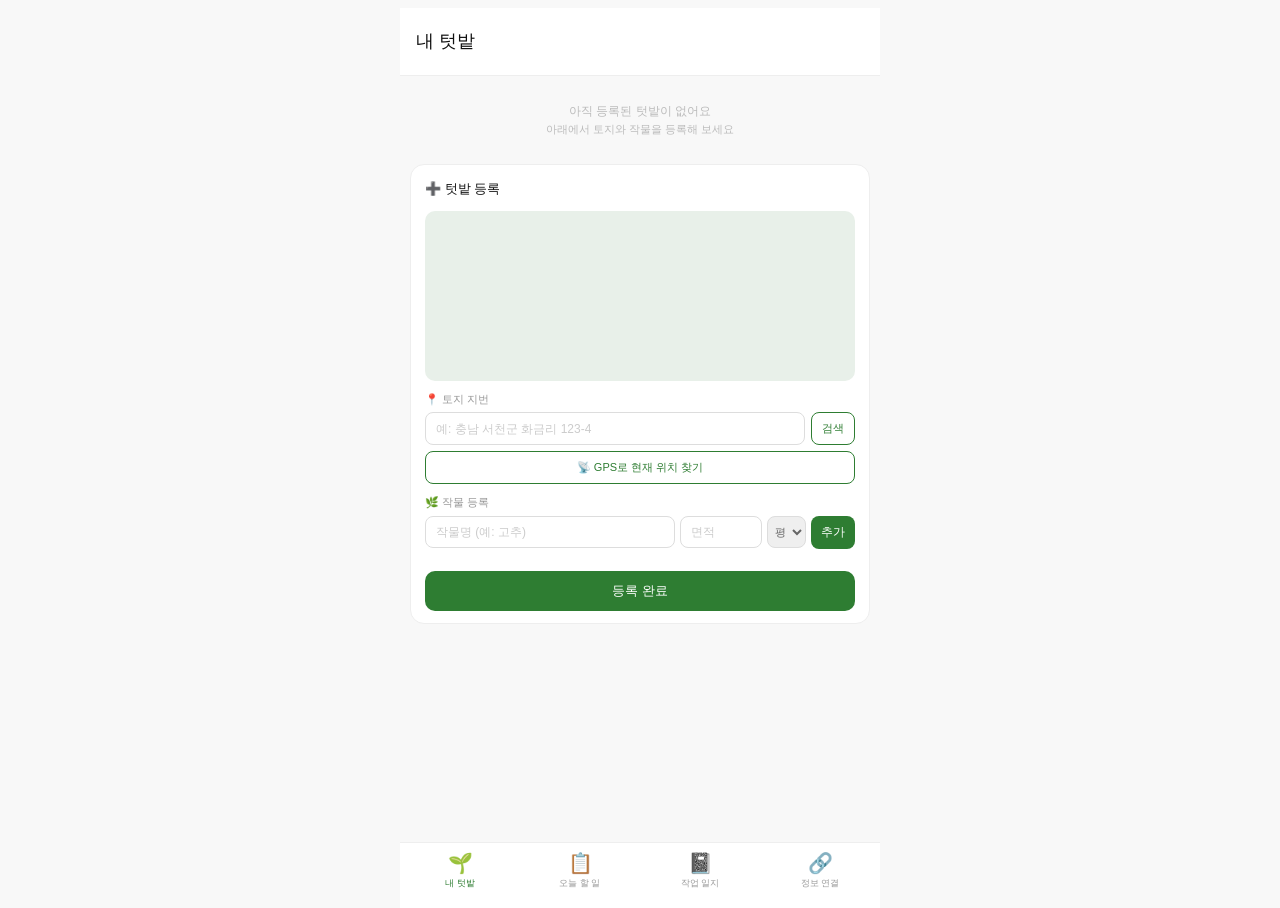
<file: index.html>
<!DOCTYPE html>
<html lang="ko">
<head>
  <meta charset="UTF-8">
  <meta name="viewport" content="width=device-width, initial-scale=1.0, maximum-scale=1.0, user-scalable=no, viewport-fit=cover">
  <meta name="mobile-web-app-capable" content="yes">
  <meta name="apple-mobile-web-app-capable" content="yes">
  <meta name="apple-mobile-web-app-status-bar-style" content="default">
  <meta name="apple-mobile-web-app-title" content="텃밭생활">
  <title>슬기로운 텃밭 생활</title>
  <link rel="manifest" href="manifest.json">
  <link rel="stylesheet" href="css/style.css">
  <script type="text/javascript"
    src="https://dapi.kakao.com/v2/maps/sdk.js?appkey=ea4bdbbdf5c627aba4db0a4b163c9b0d&libraries=services&autoload=false">
  </script>
</head>
<body>
<div id="app">

  <!-- 헤더 -->
  <header class="app-header">
    <h1 id="header-title">내 텃밭</h1>
  </header>

  <!-- 화면 -->
  <div class="screens-wrapper">
    <div class="screen active" id="screen-my-farm"></div>
    <div class="screen"        id="screen-today"></div>
    <div class="screen"        id="screen-journal"></div>
    <div class="screen"        id="screen-info"></div>
  </div>

  <!-- 하단 탭바 -->
  <nav class="tabbar">
    <button class="tab-btn active" onclick="switchTab('my-farm')">
      <span class="tab-icon">🌱</span>
      <span class="tab-label">내 텃밭</span>
    </button>
    <button class="tab-btn" onclick="switchTab('today')">
      <span class="tab-icon">📋</span>
      <span class="tab-label">오늘 할 일</span>
    </button>
    <button class="tab-btn" onclick="switchTab('journal')">
      <span class="tab-icon">📓</span>
      <span class="tab-label">작업 일지</span>
    </button>
    <button class="tab-btn" onclick="switchTab('info')">
      <span class="tab-icon">🔗</span>
      <span class="tab-label">정보 연결</span>
    </button>
  </nav>

</div>

<script src="js/data.js"></script>
<script src="js/screens.js"></script>
<script src="js/app.js"></script>
</body>
</html>
</file>
<file: css/style.css>
html, body { height: 100%; overflow: hidden; -webkit-overflow-scrolling: touch; }
body {
  font-family: -apple-system, BlinkMacSystemFont, 'Noto Sans KR', sans-serif;
  background: #f8f8f8;
  color: #111;
  font-size: 14px;
  line-height: 1.5;
}
#app {
  display: flex;
  flex-direction: column;
  height: 100vh;
  height: 100dvh;
  max-width: 480px;
  margin: 0 auto;
  background: white;
  position: relative;
}
.app-header {
  display: flex;
  align-items: baseline;
  justify-content: space-between;
  padding: 8px 16px 8px;
  border-bottom: 0.5px solid #eee;
  flex-shrink: 0;
}
.app-header h1 { font-size: 18px; font-weight: 500; color: #111; }
.app-header .header-sub { font-size: 11px; color: #999; }
.screens-wrapper { flex: 1; min-height: 0; position: relative; overflow: hidden; }
.screen { display: none; position: absolute; inset: 0; overflow-y: auto; -webkit-overflow-scrolling: touch; padding: 10px; padding-bottom: 24px; background: #f8f8f8; }
.screen.active { display: block; }
.tabbar { display: flex; background: white; border-top: 0.5px solid #eee; flex-shrink: 0; padding-bottom: max(env(safe-area-inset-bottom), 12px); }
.tab-btn { flex: 1; text-align: center; padding: 8px 4px 6px; cursor: pointer; background: none; border: none; }
.tab-icon { font-size: 20px; display: block; }
.tab-label { font-size: 9px; color: #999; margin-top: 2px; display: block; }
.tab-btn.active .tab-label { color: #2E7D32; font-weight: 500; }
.card { background: white; border: 0.5px solid #eee; border-radius: 12px; padding: 12px; margin-bottom: 10px; }
.card-title { display: flex; align-items: center; justify-content: space-between; margin-bottom: 10px; }
.ct { font-size: 12px; font-weight: 500; color: #111; }
.ct-more { font-size: 10px; color: #2E7D32; cursor: pointer; }
.section-row { display: flex; align-items: center; gap: 7px; margin-bottom: 10px; }
.section-num { width: 20px; height: 20px; border-radius: 50%; background: #2E7D32; color: white; font-size: 10px; font-weight: 500; display: flex; align-items: center; justify-content: center; flex-shrink: 0; }
.section-title { font-size: 13px; font-weight: 500; color: #111; }
.section-pill { flex: 1; background: #EAF3DE; border-radius: 6px; padding: 3px 8px; font-size: 10px; color: #27500A; font-weight: 500; text-align: right; white-space: nowrap; overflow: hidden; text-overflow: ellipsis; }
.btn-primary { width: 100%; background: #2E7D32; color: white; border: none; border-radius: 10px; padding: 12px; font-size: 13px; font-weight: 500; cursor: pointer; margin-bottom: 10px; }
.btn-outline { background: white; color: #2E7D32; border: 0.5px dashed #2E7D32; border-radius: 8px; padding: 6px 14px; font-size: 11px; font-weight: 500; cursor: pointer; }
.divider { border: none; border-top: 1.5px dashed #eee; margin: 4px 0 12px; }
.badge { font-size: 9px; padding: 2px 6px; border-radius: 4px; font-weight: 500; }
.badge-rice   { background: #C8E6C9; color: #1B5E20; }
.badge-veg    { background: #FFCCBC; color: #BF360C; }
.badge-tree   { background: #B2DFDB; color: #00695C; }
.badge-flower { background: #F8BBD9; color: #880E4F; }
.badge-herb   { background: #E8EAF6; color: #283593; }
.badge-논 { background: #E3F2FD; color: #0C447C; }
.badge-밭 { background: #FFF8E1; color: #633806; }
input[type="text"], input[type="number"] { border: 0.5px solid #ddd; border-radius: 8px; padding: 8px 10px; font-size: 12px; width: 100%; background: white; outline: none; }
input:focus { border-color: #2E7D32; }
input::placeholder { color: #ccc; }
.link-row { display: flex; align-items: center; gap: 8px; padding: 8px 0; border-bottom: 0.5px solid #eee; cursor: pointer; }
.link-row:last-child { border-bottom: none; }
.link-icon { width: 30px; height: 30px; border-radius: 8px; display: flex; align-items: center; justify-content: center; font-size: 16px; flex-shrink: 0; }
.li-green { background: #EAF3DE; }
.li-blue  { background: #E6F1FB; }
.li-amber { background: #FAEEDA; }
.li-purple{ background: #EEEDFE; }
.li-teal  { background: #E1F5EE; }
.li-pink  { background: #FBEAF0; }
.link-info { flex: 1; }
.link-name { font-size: 12px; color: #111; }
.link-desc { font-size: 10px; color: #999; margin-top: 1px; }
.link-arrow { font-size: 12px; color: #ccc; }
</file>
